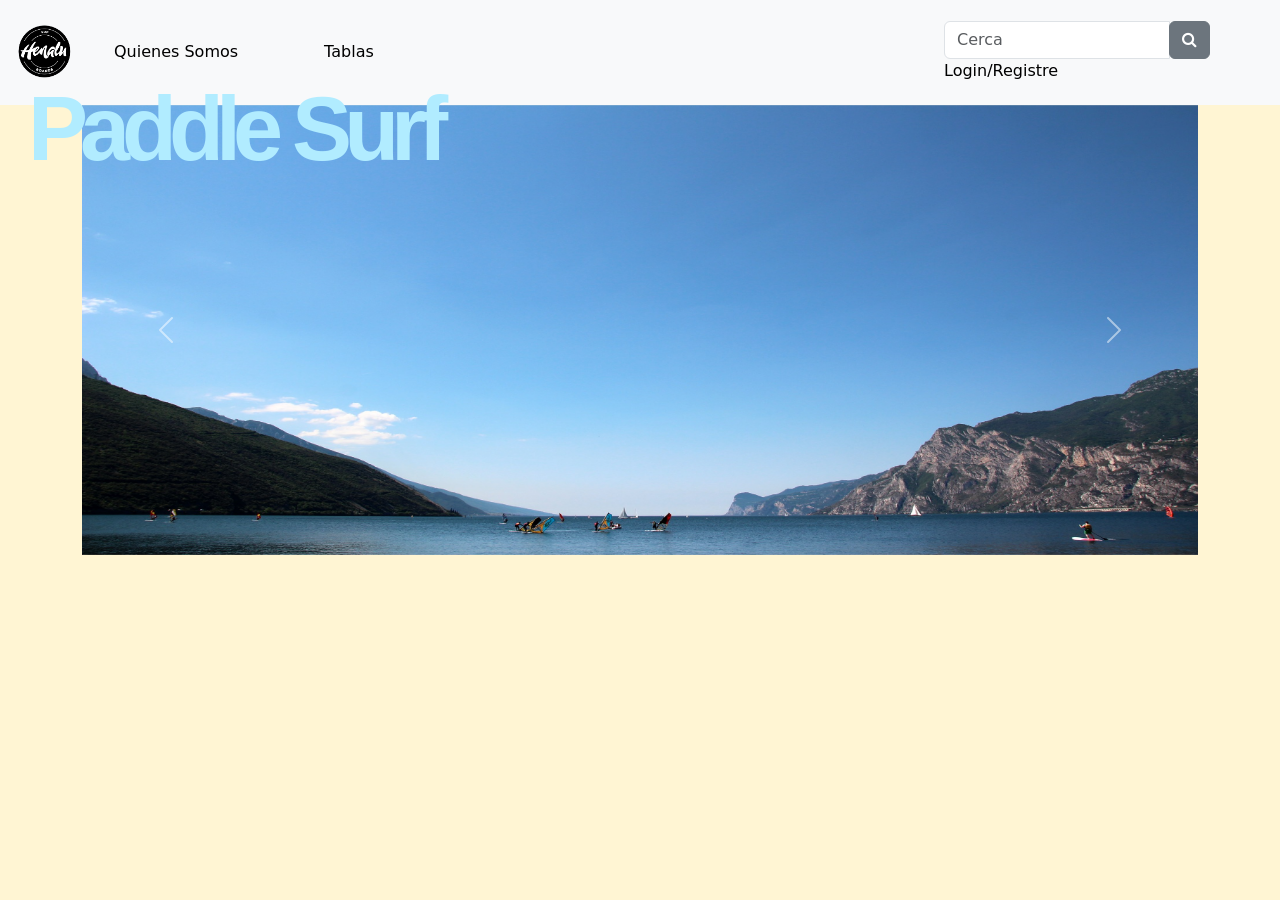
<file: S4nivell1/index.html>
<!doctype html>
<html lang="en">

<head>
  <!-- Required meta tags -->
  <meta charset="utf-8">
  <meta name="viewport" content="width=device-width, initial-scale=1">

  <!-- Bootstrap CSS -->
  <link href="https://cdn.jsdelivr.net/npm/bootstrap@5.0.0-beta2/dist/css/bootstrap.min.css" rel="stylesheet"
    integrity="sha384-BmbxuPwQa2lc/FVzBcNJ7UAyJxM6wuqIj61tLrc4wSX0szH/Ev+nYRRuWlolflfl" crossorigin="anonymous">
  <link rel="stylesheet" href="../registre/cssloginRegistre.css">
  <!-- Personal CSS -->
  <link href="../styleprincipal.css" rel="stylesheet" media="screen">
  <link href="https://maxcdn.bootstrapcdn.com/font-awesome/4.2.0/css/font-awesome.min.css" rel="stylesheet">
  <title>Bienvenido</title>
</head>

<body>
  <nav class="navbar navbar-expand-sm navbar-light bg-light">
    <button class="navbar-toggler" type="button" data-toggle="collapse" data-target="#opciones">
      <span class="navbar-toggler-icon"></span>
    </button>
    <!-- logo -->
    <a class="navbar-brand" href="#">
      <img id=logo src="../img/HenaluLogo.png">
    </a>
    <!-- enlaces -->
    <div class="collapse navbar-collapse" id="opciones">
      <ul class="navbar-nav">
        <li class="nav-item">
          <a class="nav-link" href="#">Quienes Somos</a>
        </li>
        <li class="nav-item">
          <a class="nav-link" href="#">Tablas</a>
        </li>
      </ul>
    </div>
    <div class="nav-item">
        <!-- search -->
        <div class="main">
          <!--  <div class="form-group has-search">
              <span class="fa fa-search form-control-feedback"></span>
              <input type="text" class="form-control" placeholder="Cerca" id="cerca" >
              <div class="invalid-feedback" id="errorCerca"></div>
            </div>-->
            <div class="input-group">
                <input type="text" class="form-control" placeholder="Cerca" id="cerca" >
                <div class="invalid-feedback" id="errorCerca"></div>
                <div class="input-group-append">
                  <button class="btn btn-secondary" type="button" onclick="controlCerca()">
                    <i class="fa fa-search"></i>
                  </button>
                </div>
              </div>
        </div>
      <!--- <a class="nav-link" href="registre/loginRegistre.html"target="_blank"Login>Login/Registro</a>-->
      <a href="#" data-toggle="modal" data-target="#modal-login" class="nav-link">Login/Registre</a>
    </div>
  </nav>
  <script src="https://code.jquery.com/jquery-3.2.1.slim.min.js"
    integrity="sha384-KJ3o2DKtIkvYIK3UENzmM7KCkRr/rE9/Qpg6aAZGJwFDMVNA/GpGFF93hXpG5KkN"
    crossorigin="anonymous"></script>
  <script src="https://cdnjs.cloudflare.com/ajax/libs/popper.js/1.12.9/umd/popper.min.js"
    integrity="sha384-ApNbgh9B+Y1QKtv3Rn7W3mgPxhU9K/ScQsAP7hUibX39j7fakFPskvXusvfa0b4Q"
    crossorigin="anonymous"></script>
  <script src="https://maxcdn.bootstrapcdn.com/bootstrap/4.0.0/js/bootstrap.min.js"
    integrity="sha384-JZR6Spejh4U02d8jOt6vLEHfe/JQGiRRSQQxSfFWpi1MquVdAyjUar5+76PVCmYl"
    crossorigin="anonymous"></script>
</body>
<h1>Paddle Surf</h1>
<div class="container">
  <div class="row">
    <div class="colection12">
      <div id="carouselExampleControls" class="carousel slide" data-bs-ride="carousel">
        <div class="carousel-inner">
          <div class="carousel-item active">
            <img src="../img/garda-2725340_1920.jpg" class="d-block w-100">
          </div>
          <div class="carousel-item">
            <img src="../img/paddleboarding-1406288_1920.jpg" class="d-block w-100">
          </div>
          <div class="carousel-item">
            <img src="../img/sunset-3818091_1920.jpg" class="d-block w-100">
          </div>
          <div class="carousel-item">
            <img src="../img/blue-4145659_1920.jpg" class="d-block w-100">
          </div>
        </div>
        <button class="carousel-control-prev" type="button" data-bs-target="#carouselExampleControls"
          data-bs-slide="prev">
          <span class="carousel-control-prev-icon" aria-hidden="true"></span>
          <span class="visually-hidden">Previous</span>
        </button>
        <button class="carousel-control-next" type="button" data-bs-target="#carouselExampleControls"
          data-bs-slide="next">
          <span class="carousel-control-next-icon" aria-hidden="true"></span>
          <span class="visually-hidden">Next</span>
        </button>
      </div>
    </div>
  </div>
</div>


<div class="modal" role="dialog" tabindex="-1″ class=" modal fade" id="modal-login">
  <div class="modal-dialog" role="document">
    <div class="modal-content">
      <div class="modal-header">
        <h4 class="text-center modal-title">Login</h4>
      </div>
      <div class="modal-body">
        <section class="h-100">

          <form method="POST" class="my-login-validation" id="loginFormId" onsubmit="return validaLogin()" name="loginForm">
            <div class="form-group">
              <label for="email">E-Mail</label>
              <input id="email" type="text" class="form-control" name="email" value="" >
              <div class="invalid-feedback" id="errorEmail" >
            
              </div>
            </div>

            <div class="form-group">
              <label for="password">Password
                <a href="forgot.html" class="float-right">
                  ¿ Recuperar Password?
                </a>
              </label>
              <input id="password" type="password" class="form-control" name="password">
              <div class="invalid-feedback" id="errorPassword" >
                
              </div>
            </div>

            <div class="form-group">
              <div class="custom-checkbox custom-control">
                <input type="checkbox" name="remember" id="remember" class="custom-control-input">
                <label for="remember" class="custom-control-label">Salvar password</label>
              </div>
            </div>

            <div class="form-group m-0">
              <button type="submit" class="btn btn-primary btn-block">
                Login
              </button>
            </div>
            <div class="mt-4 text-center">
              ¿ No tienes cuenta ?
              <a href="#" data-toggle="modal" data-target="#modal-register" class="nav-link" data-dismiss="modal">

                Crear una</a>
            </div>
          </form>

        </section>

      </div>
      <div class="modal-footer">
        <button class="btn btn-default btn btn-primary btn-lg" type="button" data-dismiss="modal">Cerrar </button>
      </div>
    </div>
  </div>
</div>

<div class="modal" role="dialog" tabindex="-1″ class=" modal fade" id="modal-register">
  <div class="modal-dialog" role="document">
    <div class="modal-content">
      <div class="modal-header">
        <h4 class="text-center modal-title">Register</h4>
      </div>
      <div class="modal-body">
        <section class="h-100">


            <form method="POST" class="my-login-validation" id="registerFormId" onsubmit="return validaRegistre()" name="registerForm">
                <div class="form-group">
              <label for="name">Name</label>
              <input id="nameId" type="text" class="form-control" name="name" >
              <div class="invalid-feedback" id="errorName" >
            </div>
            </div>

            <div class="form-group">
              <label for="email">E-Mail</label>
              <input id="emailRegister" type="text" class="form-control" name="email" >
              <div class="invalid-feedback" id="errorEmailRegister" >
            
              </div>
            </div>

            <div class="form-group">
              <label for="password">Password</label>
              <input id="passwordRegister" type="password" class="form-control" name="password">
              <div class="invalid-feedback" id="errorPasswordRegister" >
              </div>
            </div>

  

            <div class="form-group m-0">
              <button type="submit" class="btn btn-primary btn-block">
                Register
              </button>
            </div>
            <div class="mt-4 text-center">
              ¿ Tienes una cuenta ?
              <a href="#" data-toggle="modal" data-target="#modal-login" class="nav-link" data-dismiss="modal">Login</a>
            </div>
          </form>

        </section>

      </div>
      <div class="modal-footer">
        <button class="btn btn-default btn btn-primary btn-lg" type="button" data-dismiss="modal">Cerrar </button>
      </div>
    </div>
  </div>
</div>


<!-- Option 1: Bootstrap Bundle with Popper -->
<script src="https://cdn.jsdelivr.net/npm/bootstrap@5.0.0-beta2/dist/js/bootstrap.bundle.min.js"
  integrity="sha384-b5kHyXgcpbZJO/tY9Ul7kGkf1S0CWuKcCD38l8YkeH8z8QjE0GmW1gYU5S9FOnJ0" crossorigin="anonymous"></script>
<script src="formulari.js" type="text/javascript"></script>

<!-- Option 2: Separate Popper and Bootstrap JS -->
<!--
    <script src="https://cdn.jsdelivr.net/npm/@popperjs/core@2.6.0/dist/umd/popper.min.js" integrity="sha384-KsvD1yqQ1/1+IA7gi3P0tyJcT3vR+NdBTt13hSJ2lnve8agRGXTTyNaBYmCR/Nwi" crossorigin="anonymous"></script>
    <script src="https://cdn.jsdelivr.net/npm/bootstrap@5.0.0-beta2/dist/js/bootstrap.min.js" integrity="sha384-nsg8ua9HAw1y0W1btsyWgBklPnCUAFLuTMS2G72MMONqmOymq585AcH49TLBQObG" crossorigin="anonymous"></script>
    -->
</body>

</html>
</file>
<file: registre/cssloginRegistre.css>
html,body {
	height: 100%;

}
body.my-login-page {
	background-color: #f7f9fb;
	font-size: 14px;
}
.nav-item{
	margin-right:70px;
	color: black;
	text-decoration: none;

	}

#logo{
	width: 90px; 
	height: auto;
}

.my-login-page .brand {
	width: 70px;
	height: 90px;
	overflow: hidden;
	border-radius: 50%;
	margin: 40px auto;
	box-shadow: 0 4px 8px rgba(0,0,0,.05);
	position: relative;
	z-index: 1;
}

.my-login-page .brand img {
	width: 100%;
}

.my-login-page .card-wrapper {
	width: 400px;
}

.my-login-page .card {
	border-color: transparent;
	box-shadow: 0 4px 8px rgba(0,0,0,.05);
}

.my-login-page .card.fat {
	padding: 10px;
}

.my-login-page .card .card-title {
	margin-bottom: 30px;
}

.my-login-page .form-control {
	border-width: 2.3px;
}

.my-login-page .form-group label {
	width: 100%;
}

.my-login-page .btn.btn-block {
	padding: 12px 10px;
}

.my-login-page .footer {
	margin: 40px 0;
	color: #888;
	text-align: center;
}

@media screen and (max-width: 425px) {
	.my-login-page .card-wrapper {
		width: 90%;
		margin: 0 auto;
	}
}

@media screen and (max-width: 320px) {
	.my-login-page .card.fat {
		padding: 0;
	}

	.my-login-page .card.fat .card-body {
		padding: 15px;
	}
}
</file>
<file: styleprincipal.css>
body{
    background-color:rgb(255, 245, 211);
}
.nav-link{
  color: black; 
}
h1{
font-family: Arial, Helvetica, sans-serif;
margin-left: 18px;
font-size: 90px;
font-weight: bolder;
letter-spacing: -8px;
position: absolute;
top: 75px;
left: 10px;
z-index: 3;
color: rgb(177, 236, 255);
}

#logo{
	width: 90px; 
	height: auto;
}

.container {
    width: 100%;
}

.d-block{
    width:620px;
    height:450px;
}
.container #carouselExampleControls {
    padding: 0;
}
.has-search .form-control {
    padding-left: 2.375rem;
}

.has-search .form-control-feedback {
    position: absolute;
    z-index: 2;
    display: block;
    width: 2.375rem;
    height: 2.375rem;
    line-height: 2.375rem;
    text-align: center;
    pointer-events: none;
    color: #aaa;
}
</file>
